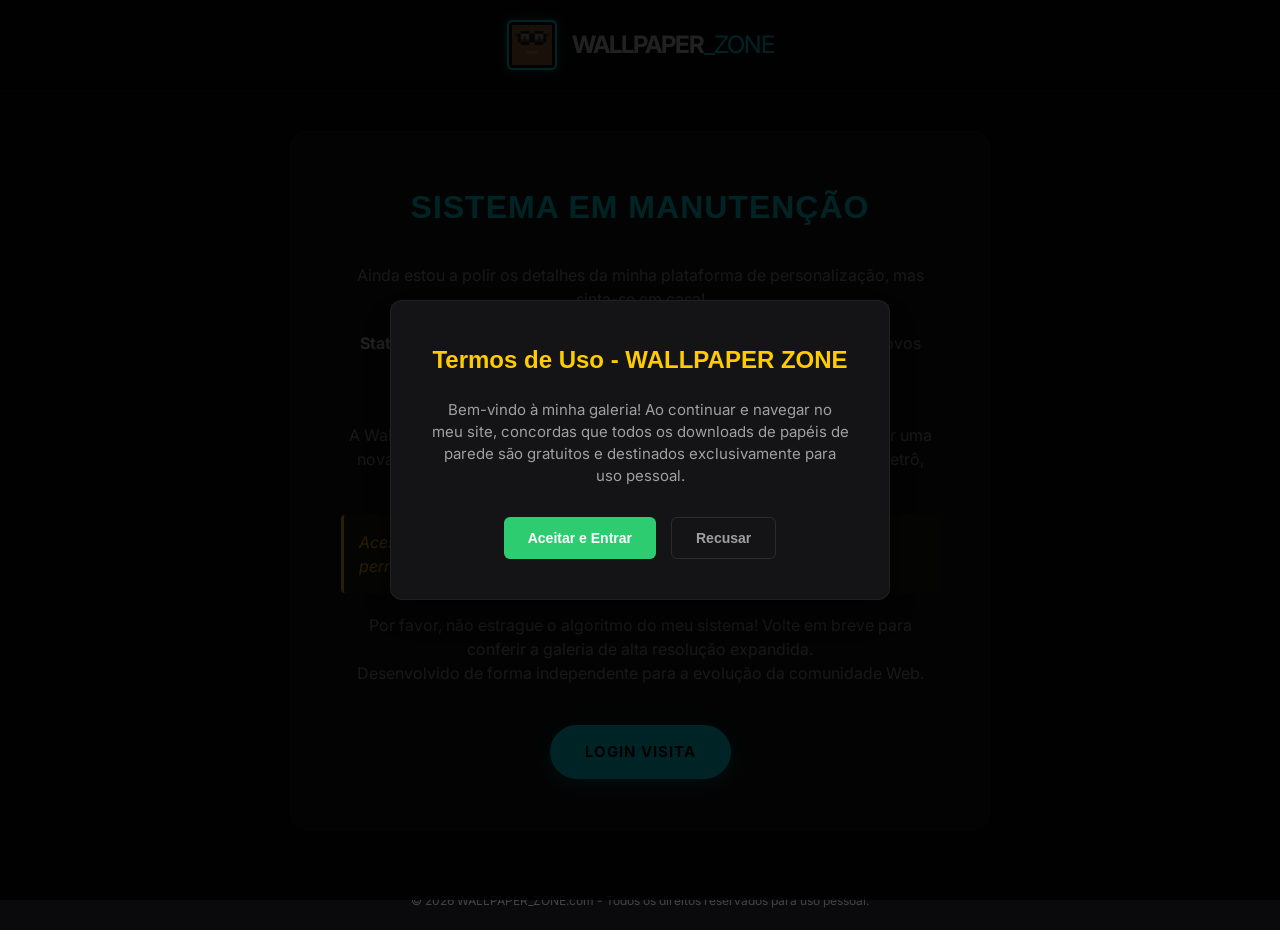
<file: index.html>
<!DOCTYPE html>
<html lang="pt-PT">
<head>
    <meta charset="UTF-8">
    <meta name="viewport" content="width=device-width, initial-scale=1.0">
    <title>WALLPAPER_ZONE.com - Manutenção</title>
    <link rel="stylesheet" href="assets/style/index.css">
    <link rel="preconnect" href="https://fonts.googleapis.com">
    <link rel="preconnect" href="https://fonts.gstatic.com" crossorigin>
    <link href="https://fonts.googleapis.com/css2?family=Inter:wght@300;400;600;700&display=swap" rel="stylesheet">
    <script src="JS/index.js"></script>
</head>

<body>

    <div id="termos-overlay">
        <div id="termos-modal">
            <h3>Termos de Uso - WALLPAPER ZONE</h3>
            <p>
                Bem-vindo à minha galeria! Ao continuar e navegar no meu site, concordas que todos os downloads de papéis de parede são gratuitos e destinados exclusivamente para uso pessoal.
            </p>
            <div class="botoes-modal">
                <button onclick="aceitarTermos()" class="btn-modal btn-aceitar">Aceitar e Entrar</button>
                <button onclick="recusarTermos()" class="btn-modal btn-recusar">Recusar</button>
            </div>
        </div>
    </div>

    <header>
        <div class="logo">
            <img src="assets/img/avatar.png" alt="Wallpaper Zone Logo">
            <h1>WALLPAPER<span>_ZONE</span></h1>
        </div>
    </header>

    <main>
        <div id="container_manutencao">
            <h2>SISTEMA EM MANUTENÇÃO</h2>
            
            <p>Ainda estou a polir os detalhes da minha plataforma de personalização, mas sinta-se em casa!</p>
            
            <p>
                <strong>Status do Servidor:</strong> Códigos alinhados e banco de dados a carregar novos wallpapers.<br>
                <strong>Assinado por:</strong> <span class="nome-brilhante">LUC4$_DURAN</span>
            </p>
            
            <p>A Wallpaper Zone nasceu para ser o ponto de encontro de quem quer dar uma nova vida ao seu ecrã. Estou a criar categorias que vão desde o estilo Retrô, Paisagens Místicas até ao Cyberpunk Neon mais agressivo.</p>
            
            <p id="aviso">
                Acesso público temporariamente limitado enquanto configuro as permissões de administrador e uploads. ✍️(◔◡◔)
            </p>
            
            <p>Por favor, não estrague o algoritmo do meu sistema! Volte em breve para conferir a galeria de alta resolução expandida.<br>Desenvolvido de forma independente para a evolução da comunidade Web.</p>
            
            <div class="area-botoes">
                <a href="indexPima.html" class="btn-principal">LOGIN VISITA</a>
            </div>
        </div>
    </main>

    <footer>
        &copy; 2026 WALLPAPER_ZONE.com - Todos os direitos reservados para uso pessoal.
    </footer>

</body>
</html>
</file>
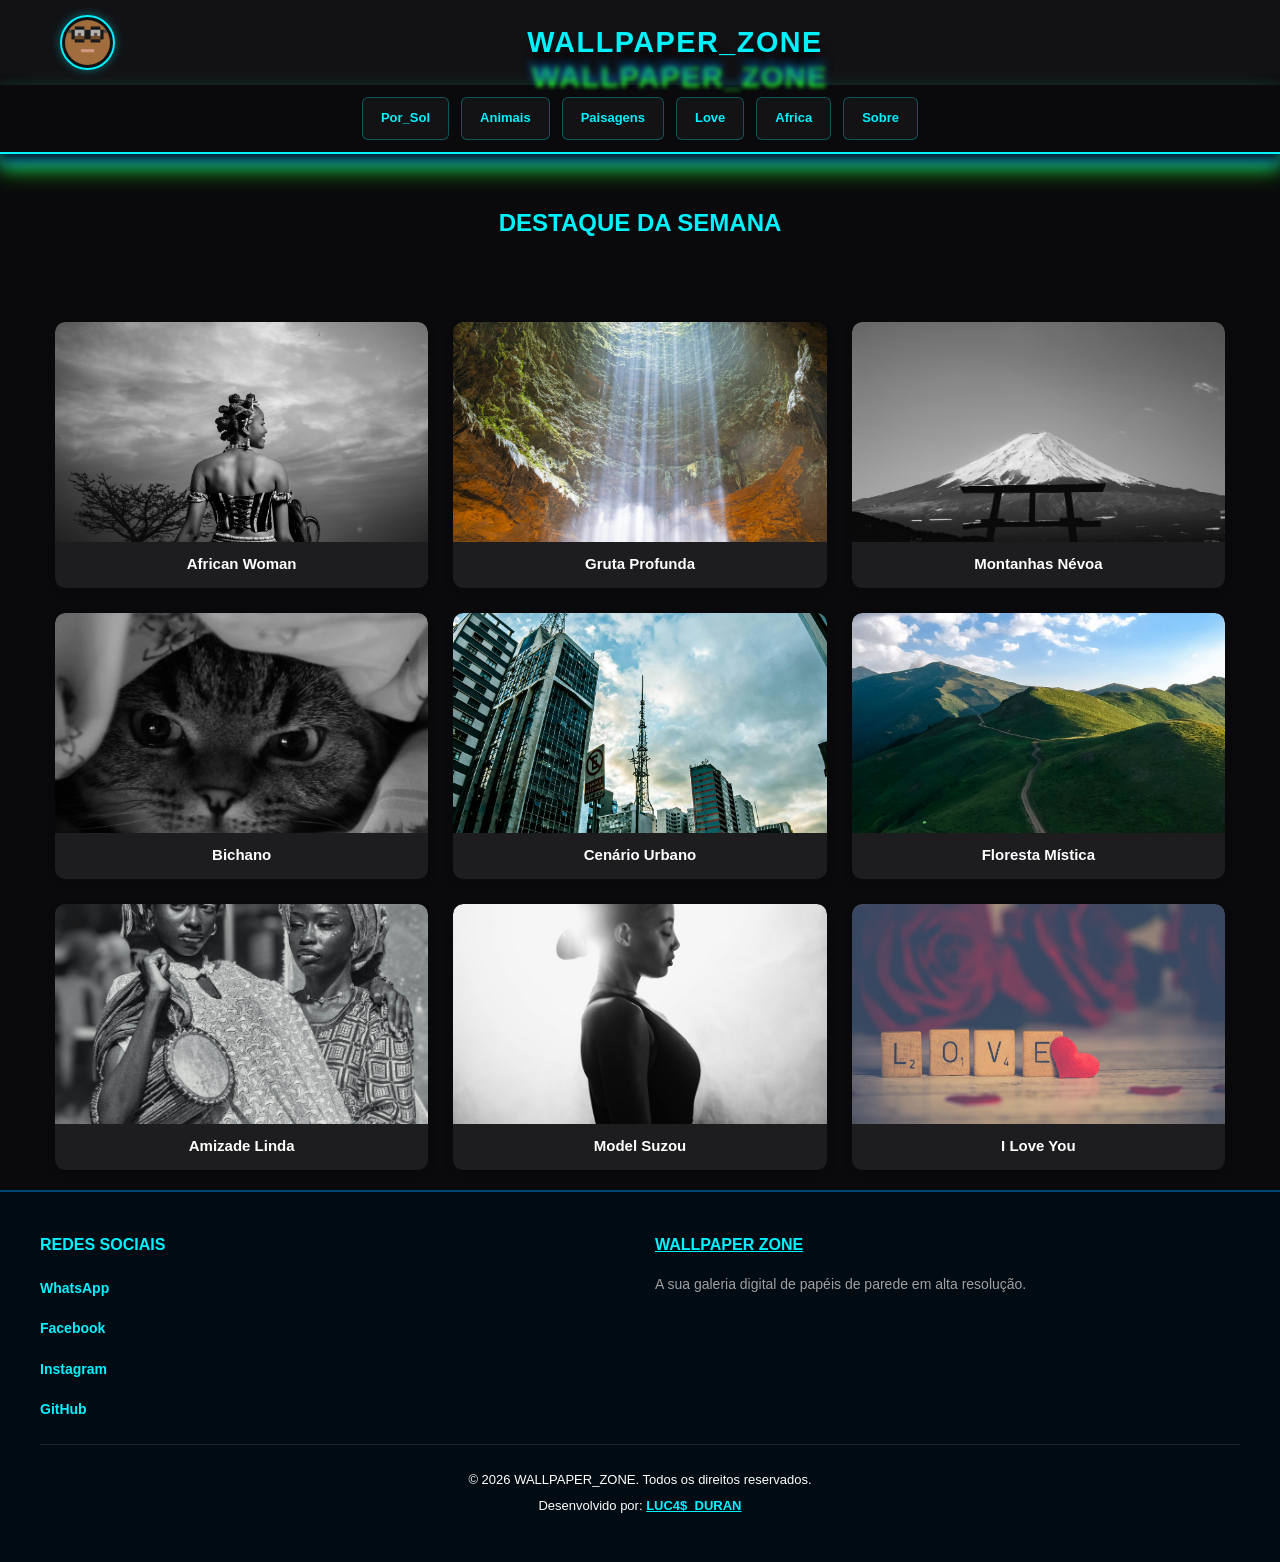
<file: indexPima.html>
<!DOCTYPE html>
<html lang="pt">
<head>
    <meta charset="UTF-8">
    <meta name="viewport" content="width=device-width, initial-scale=1.0">
    <title>Wallpaper Zone - Principal</title>
    <link rel="stylesheet" href="assets/style/indexStyle.css">
</head>
<body>
    
    <header id="header-site">
        <div id="conteudo01">
            <img src="assets/img/avatar.png" alt="Avatar do Usuário">
            <h1 class="nome-brilhante">WALLPAPER_ZONE</h1>
        </div>
        <nav id="menu-navegacao">
            <ul>
                <li><a href="pagPraia.html" class="buttonIn">Por_Sol</a></li>
                <li><a href="pagAnimal.html" class="buttonIn">Animais</a></li>
                <li><a href="pagPaisagens.html" class="buttonIn">Paisagens</a></li>
                <li><a href="pagRomantico.html" class="buttonIn">Love</a></li>
                <li><a href="pagAfrica.html" class="buttonIn">Africa</a></li>
                <li><a href="sobredev.html" class="buttonIn">Sobre</a></li>
            </ul>
        </nav>
    </header>

    <main>
        <section class="fotos">
            <h2>Destaque da Semana</h2>

            <div class="img">
                <figure class="foto">
                    <img src="assets/img/pexels-solomon-onyeagoro-1030566678-30007516.jpg" alt="Wallpaper 1">
                    <figcaption class="legenda">African Woman</figcaption>
                </figure>

                <figure class="foto">
                    <img src="assets/img/pexels-gsn-travel-28359737.jpg" alt="Wallpaper 3">
                    <figcaption class="legenda">Gruta Profunda</figcaption>
                </figure>

                <figure class="foto">
                    <img src="assets/img/pexels-santesson89-37943692.jpg" alt="Wallpaper 2">
                    <figcaption class="legenda">Montanhas Névoa</figcaption>
                </figure>

                <figure class="foto">
                    <img src="assets/img/animais/pexels-anna-shakhrai-129681881-17578529.jpg" alt="Wallpaper 4">
                    <figcaption class="legenda">Bichano</figcaption>
                </figure>

                <figure class="foto">
                    <img src="assets/img/pexels-chuck-15502054.jpg" alt="Wallpaper 5">
                    <figcaption class="legenda">Cenário Urbano</figcaption>
                </figure>

                <figure class="foto">
                    <img src="assets/img/paisagens/pexels-yunustug-14515367.jpg" alt="Wallpaper 6">
                    <figcaption class="legenda">Floresta Mística</figcaption>
                </figure>

                <figure class="foto">
                    <img src="assets/img/pexels-feda-2162088704-38012587.jpg" alt="Wallpaper 7">
                    <figcaption class="legenda">Amizade Linda</figcaption>
                </figure>

                <figure class="foto">
                    <img src="assets/img/pexels-abuti-engidashet-2941405-20600866.jpg" alt="Wallpaper 8">
                    <figcaption class="legenda">Model Suzou</figcaption>
                </figure>

                <figure class="foto">
                    <img src="assets/img/love/pexels-nietjuhart-776636.jpg" alt="Wallpaper 9">
                    <figcaption class="legenda">I Love You</figcaption>
                </figure>

            </div> 
        </section> 
    </main>

    <footer id="rodape-container">
        <div class="rodape-conteudo">
            <div class="rodape-bloco">
                <h3>Redes Sociais</h3>
                <div class="rodape-redes">
                    <a href="https://wa.me/244952850762" target="_blank" rel="noopener noreferrer">WhatsApp</a>
                    <a href="https://facebook.com" target="_blank" rel="noopener noreferrer">Facebook</a>
                    <a href="https://instagram.com" target="_blank" rel="noopener noreferrer">Instagram</a>
                    <a href="https://github.com/lucapedroromaombila-tech" target="_blank" rel="noopener noreferrer">GitHub</a>
                </div>
            </div>
            <div class="rodape-bloco">
                <h3><a href="pagPrincipal.html">Wallpaper Zone</a></h3>
                <p>A sua galeria digital de papéis de parede em alta resolução.</p>
            </div>
        </div>
        <div class="rodape-base">
            <p>© 2026 WALLPAPER_ZONE. Todos os direitos reservados.</p>
            <p>Desenvolvido por: <a href="https://github.com/lucapedroromaombila-tech" target="_blank" rel="noopener noreferrer" class="nome-brilhante">LUC4$_DURAN</a></p>
        </div>
    </footer>

</body>
</html>
</file>
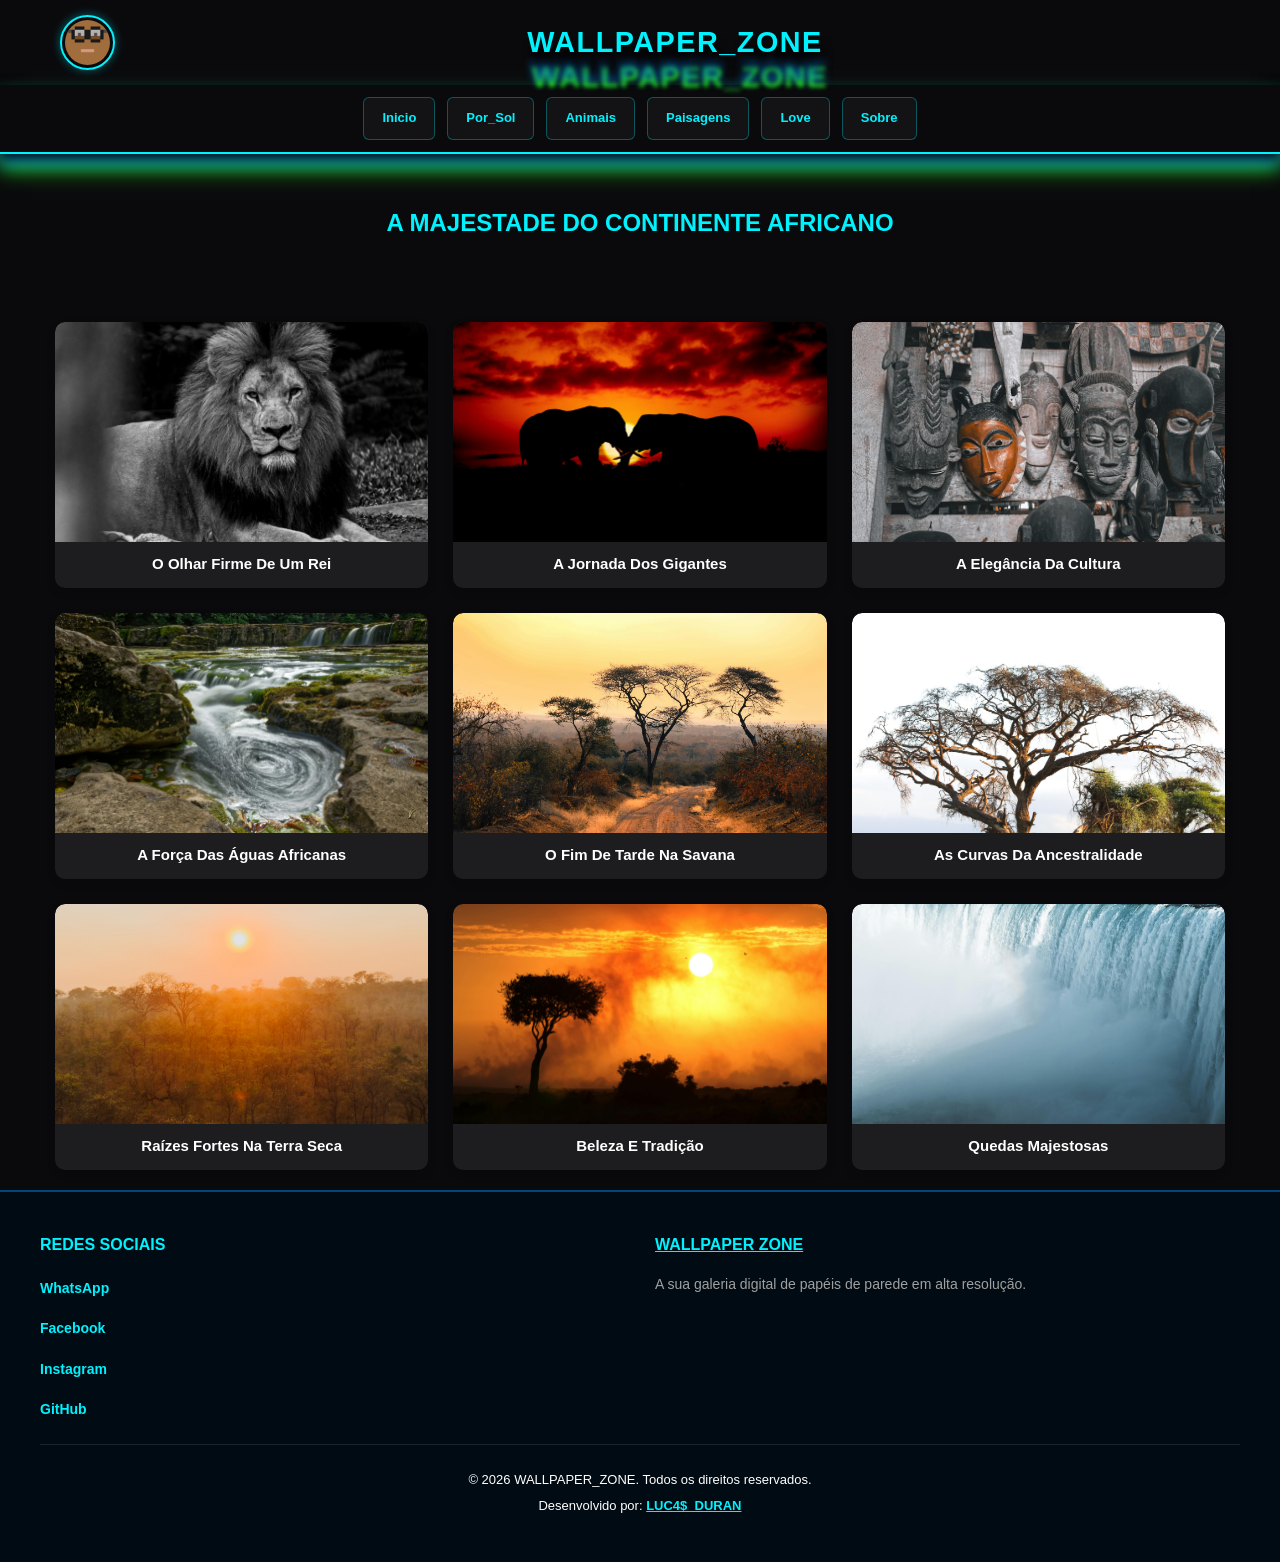
<file: pagAfrica.html>
<!DOCTYPE html>
<html lang="pt-ao">
<head>
    <meta charset="UTF-8">
    <meta name="viewport" content="width=device-width, initial-scale=1.0">
    <title>Wallpaper Zone - África</title>
    <link rel="stylesheet" href="assets/style/indexStyle.css">
</head>
<body>
    
    <header id="header-container">
        <div id="conteudo01">
            <img src="assets/img/avatar.png" alt="Logo">
            <h1 class="nome-brilhante">WALLPAPER_ZONE</h1>
        </div>
    </header>

    <nav id="menu-navegacao">
        <ul>
            <li><a href="indexPima.html" class="buttonIn">Inicio</a></li>
            <li><a href="pagPraia.html" class="buttonIn">Por_Sol</a></li>
            <li><a href="pagAnimal.html" class="buttonIn">Animais</a></li>
            <li><a href="pagPaisagens.html" class="buttonIn">Paisagens</a></li>
            <li><a href="pagRomantico.html" class="buttonIn">Love</a></li>
            <li><a href="sobredev.html" class="buttonIn">Sobre</a></li>
        </ul>
    </nav>

    <main>
        <section id="galeria-africa" class="fotos">
            <h2>A Majestade do Continente Africano</h2>
           
            <div class="img">
                <figure class="foto">
                    <img src="assets/img/africa/pexels-victor-dubugras-1479988588-26976475.jpg" alt="Leão imponente caminhando na savana">
                    <figcaption class="legenda">O Olhar Firme De Um Rei</figcaption>
                </figure>

                <figure class="foto">
                    <img src="assets/img/africa/pexels-bisakha-datta-3429431-6950453.jpg" alt="Elefante caminhando pela vegetação">
                    <figcaption class="legenda">A Jornada dos Gigantes</figcaption>
                </figure>

                <figure class="foto">
                    <img src="assets/img/africa/pexels-b-aristotle-guweh-jr-1643208950-29143097.jpg" alt="Chita veloz observando o horizonte">
                    <figcaption class="legenda">A Elegância da Cultura</figcaption>
                </figure>
               
                <figure class="foto">
                    <img src="assets/img/africa/pexels-david-bell-798365391-33711287.jpg" alt="Embondeiro gigante em solo seco">
                    <figcaption class="legenda">A Força das Águas Africanas</figcaption>
                </figure>

                <figure class="foto">
                    <img src="assets/img/africa/pexels-wussol-2147803031-30878973.jpg" alt="Silhuetas de acácias contra um céu dourado">
                    <figcaption class="legenda">O Fim de Tarde na Savana</figcaption>
                </figure>

                <figure class="foto">
                    <img src="assets/img/africa/pexels-tevin-shuma-2158710729-35737589.jpg" alt="Dunas do deserto com areia avermelhada">
                    <figcaption class="legenda">As Curvas Da Ancestralidade</figcaption>
                </figure>
                
                <figure class="foto">
                    <img src="assets/img/africa/pexels-kelly-33621860.jpg" alt="Quedas de água imponentes com névoa">
                    <figcaption class="legenda">Raízes Fortes na Terra Seca</figcaption>
                </figure>

                <figure class="foto">
                    <img src="assets/img/africa/pexels-image-noise-1227489162-23831844.jpg" alt="Mulher com tranças e trajes tradicionais">
                    <figcaption class="legenda">Beleza e Tradição</figcaption>
                </figure>

                <figure class="foto">
                    <img src="assets/img/africa/pexels-ihor-lypnytskyi-117692765-17769882.jpg" alt="Árvore solitária sob um céu estrelado">
                    <figcaption class="legenda">Quedas Majestosas</figcaption>
                </figure>
                
            </div> 
        </section> 
    </main>

    <footer id="rodape-container">
        <div class="rodape-conteudo">
            <div class="rodape-bloco">
                <h3>Redes Sociais</h3>
                <div class="rodape-redes">
                    <a href="https://wa.me/244952850762" target="_blank" rel="noopener noreferrer">WhatsApp</a>
                    <a href="https://facebook.com" target="_blank" rel="noopener noreferrer">Facebook</a>
                    <a href="https://instagram.com" target="_blank" rel="noopener noreferrer">Instagram</a>
                    <a href="https://github.com/lucapedroromaombila-tech" target="_blank" rel="noopener noreferrer">GitHub</a>
                </div>
            </div>
            <div class="rodape-bloco">
                <h3><a href="pagPrincipal.html">Wallpaper Zone</a></h3>
                <p>A sua galeria digital de papéis de parede em alta resolução.</p>
            </div>
        </div>
        <div class="rodape-base">
            <p>© 2026 WALLPAPER_ZONE. Todos os direitos reservados.</p>
            <p>Desenvolvido por: <a href="https://github.com/lucapedroromaombila-tech" target="_blank" rel="noopener noreferrer" class="nome-brilhante">LUC4$_DURAN</a></p>
        </div>
    </footer>

</body>
</html>
</file>
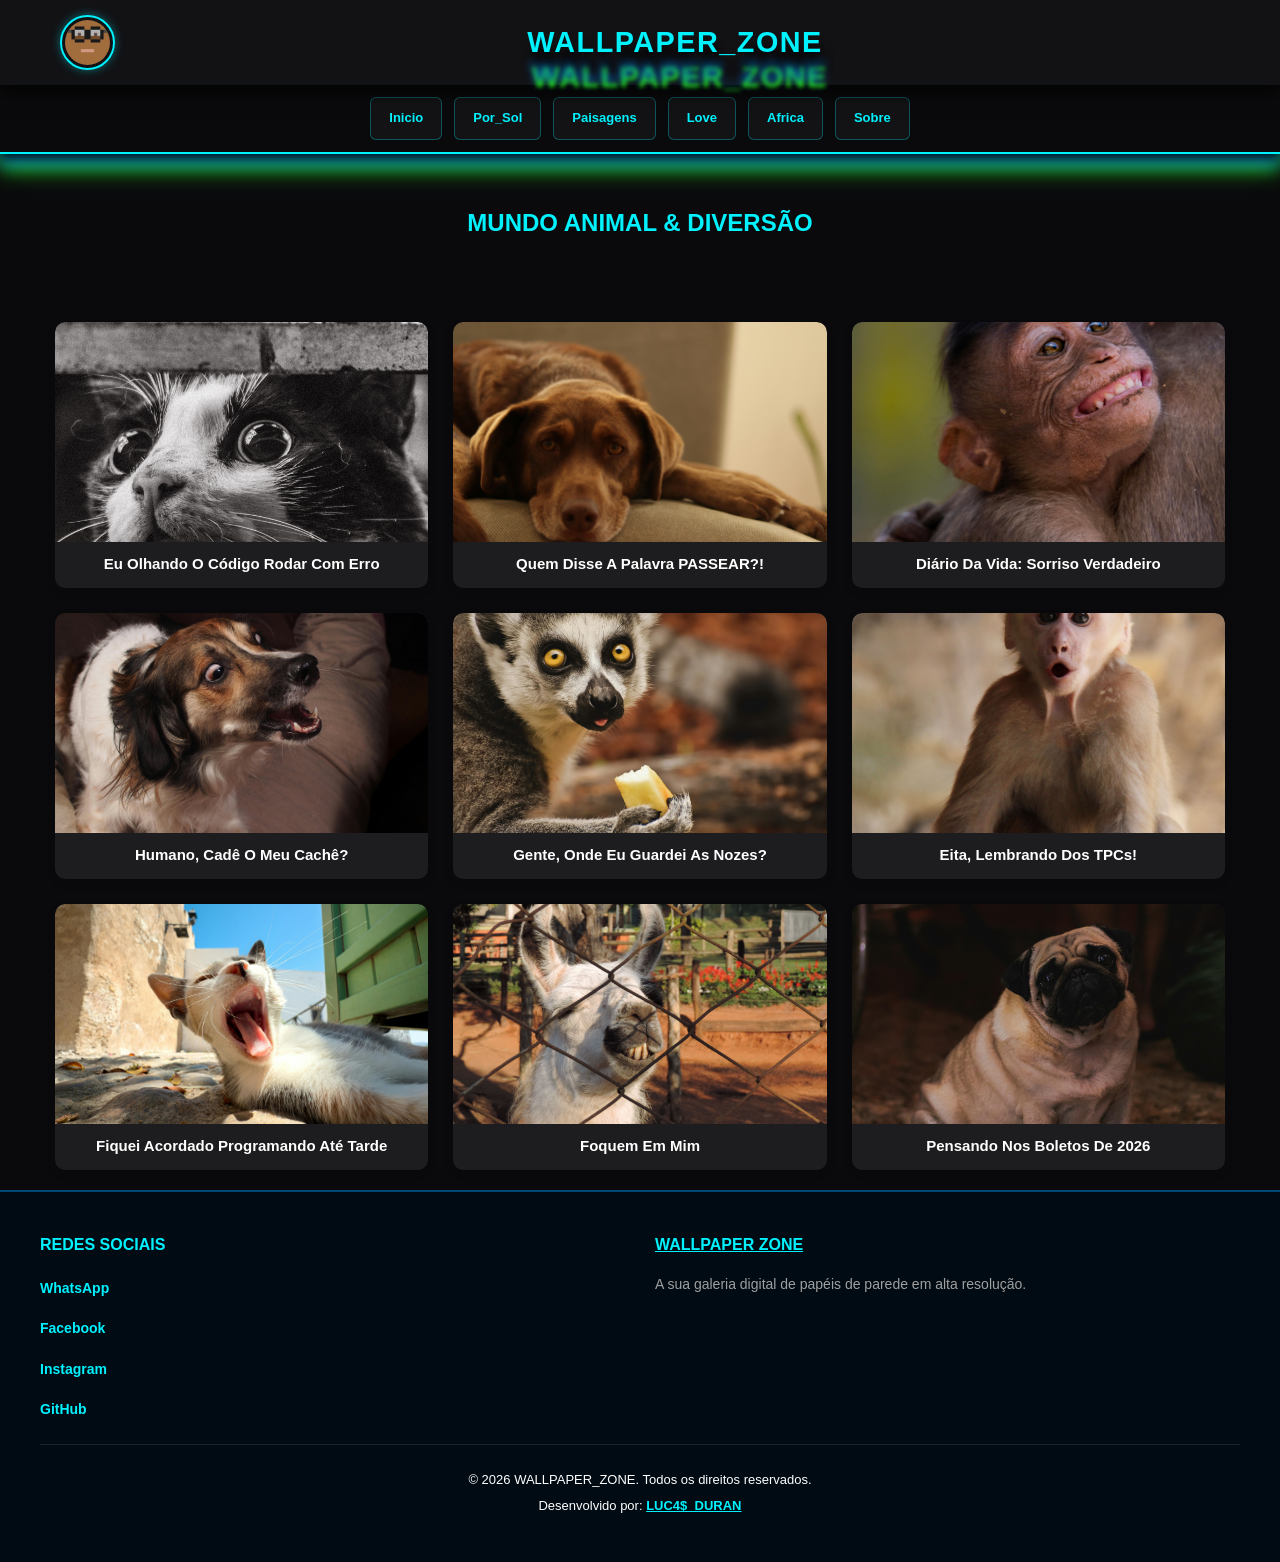
<file: pagAnimal.html>
<!DOCTYPE html>
<html lang="pt">
<head>
    <meta charset="UTF-8">
    <meta name="viewport" content="width=device-width, initial-scale=1.0">
    <title>Wallpaper Zone - Animais</title>
    <link rel="stylesheet" href="assets/style/indexStyle.css">
</head>
<body>

    <header id="header-site">
        <div id="conteudo01">
            <img src="assets/img/avatar.png" alt="Avatar do Usuário">
            <h1 class="nome-brilhante">WALLPAPER_ZONE</h1>
        </div>
    </header>

    <nav id="menu-navegacao">
        <ul>
            <li><a href="indexPima.html" class="buttonIn">Inicio</a></li>
            <li><a href="pagPraia.html" class="buttonIn">Por_Sol</a></li>
            <li><a href="pagPaisagens.html" class="buttonIn">Paisagens</a></li>
            <li><a href="pagRomantico.html" class="buttonIn">Love</a></li>
            <li><a href="pagAfrica.html" class="buttonIn">Africa</a></li>
            <li><a href="sobredev.html" class="buttonIn">Sobre</a></li>
        </ul>
    </nav>

    <main>
        <section id="galeria-animais" class="fotos">
            <h2>Mundo Animal & Diversão</h2>

            <div class="img">
                <figure class="foto">
                    <img src="assets/img/animais/pexels-jordanfotografo-28494280.jpg" alt="Cachorrinho fofo">
                    <figcaption class="legenda">Eu olhando o código rodar com erro</figcaption>
                </figure>
                
                <figure class="foto">
                    <img src="assets/img/animais/pexels-domingos-moreira-114407589-10331253.jpg" alt="Cãozinho curioso">
                    <figcaption class="legenda">Quem disse a palavra PASSEAR?!</figcaption>
                </figure>
                
                <figure class="foto">
                    <img src="assets/img/animais/pexels-banhisikha-banerjee-2150178564-31000820.jpg" alt="Macaquinho pensativo">
                    <figcaption class="legenda">Diário da vida: Sorriso verdadeiro</figcaption>
                </figure>
                
                <figure class="foto">
                    <img src="assets/img/animais/pexels-daigofotos-32710696.jpg" alt="Gato desconfiado">
                    <figcaption class="legenda">Humano, cadê o meu Cachê?</figcaption>
                </figure>

                <figure class="foto">
                    <img src="assets/img/animais/pexels-alexasfotos-7311988.jpg" alt="Esquilo engraçado">
                    <figcaption class="legenda">Gente, onde eu guardei as nozes?</figcaption>
                </figure>
                
                <figure class="foto">
                    <img src="assets/img/animais/pexels-ewei2805-6723165.jpg" alt="Preguiça relaxada">
                    <figcaption class="legenda">Eita, lembrando dos TPCs!</figcaption>
                </figure>
                
                <figure class="foto">
                    <img src="assets/img/animais/pexels-issambikrouin-33447092.jpg" alt="Leão bocejando">
                    <figcaption class="legenda">Fiquei acordado programando até tarde</figcaption>
                </figure>
                
                <figure class="foto">
                    <img src="assets/img/animais/pexels-brenocardosofotografia-8721117.jpg" alt="Animal posando">
                    <figcaption class="legenda">Foquem em mim</figcaption>
                </figure>
                
                <figure class="foto">
                    <img src="assets/img/animais/pexels-raul-machado-2624227-5299547.jpg" alt="Bicho engraçado">
                    <figcaption class="legenda">Pensando nos boletos de 2026</figcaption>
                </figure>
                
            </div> 
        </section>
    </main>

    <footer id="rodape-container">
        <div class="rodape-conteudo">
            <div class="rodape-bloco">
                <h3>Redes Sociais</h3>
                <div class="rodape-redes">
                    <a href="https://wa.me/244952850762" target="_blank" rel="noopener noreferrer">WhatsApp</a>
                    <a href="https://facebook.com" target="_blank" rel="noopener noreferrer">Facebook</a>
                    <a href="https://instagram.com" target="_blank" rel="noopener noreferrer">Instagram</a>
                    <a href="https://github.com/lucapedroromaombila-tech" target="_blank" rel="noopener noreferrer">GitHub</a>
                </div>
            </div>
            <div class="rodape-bloco">
                <h3><a href="pagPrincipal.html">Wallpaper Zone</a></h3>
                <p>A sua galeria digital de papéis de parede em alta resolução.</p>
            </div>
        </div>
        <div class="rodape-base">
            <p>© 2026 WALLPAPER_ZONE. Todos os direitos reservados.</p>
            <p>Desenvolvido por: <a href="https://github.com/lucapedroromaombila-tech" target="_blank" rel="noopener noreferrer" class="nome-brilhante">LUC4$_DURAN</a></p>
        </div>
    </footer>

</body>
</html>
</file>
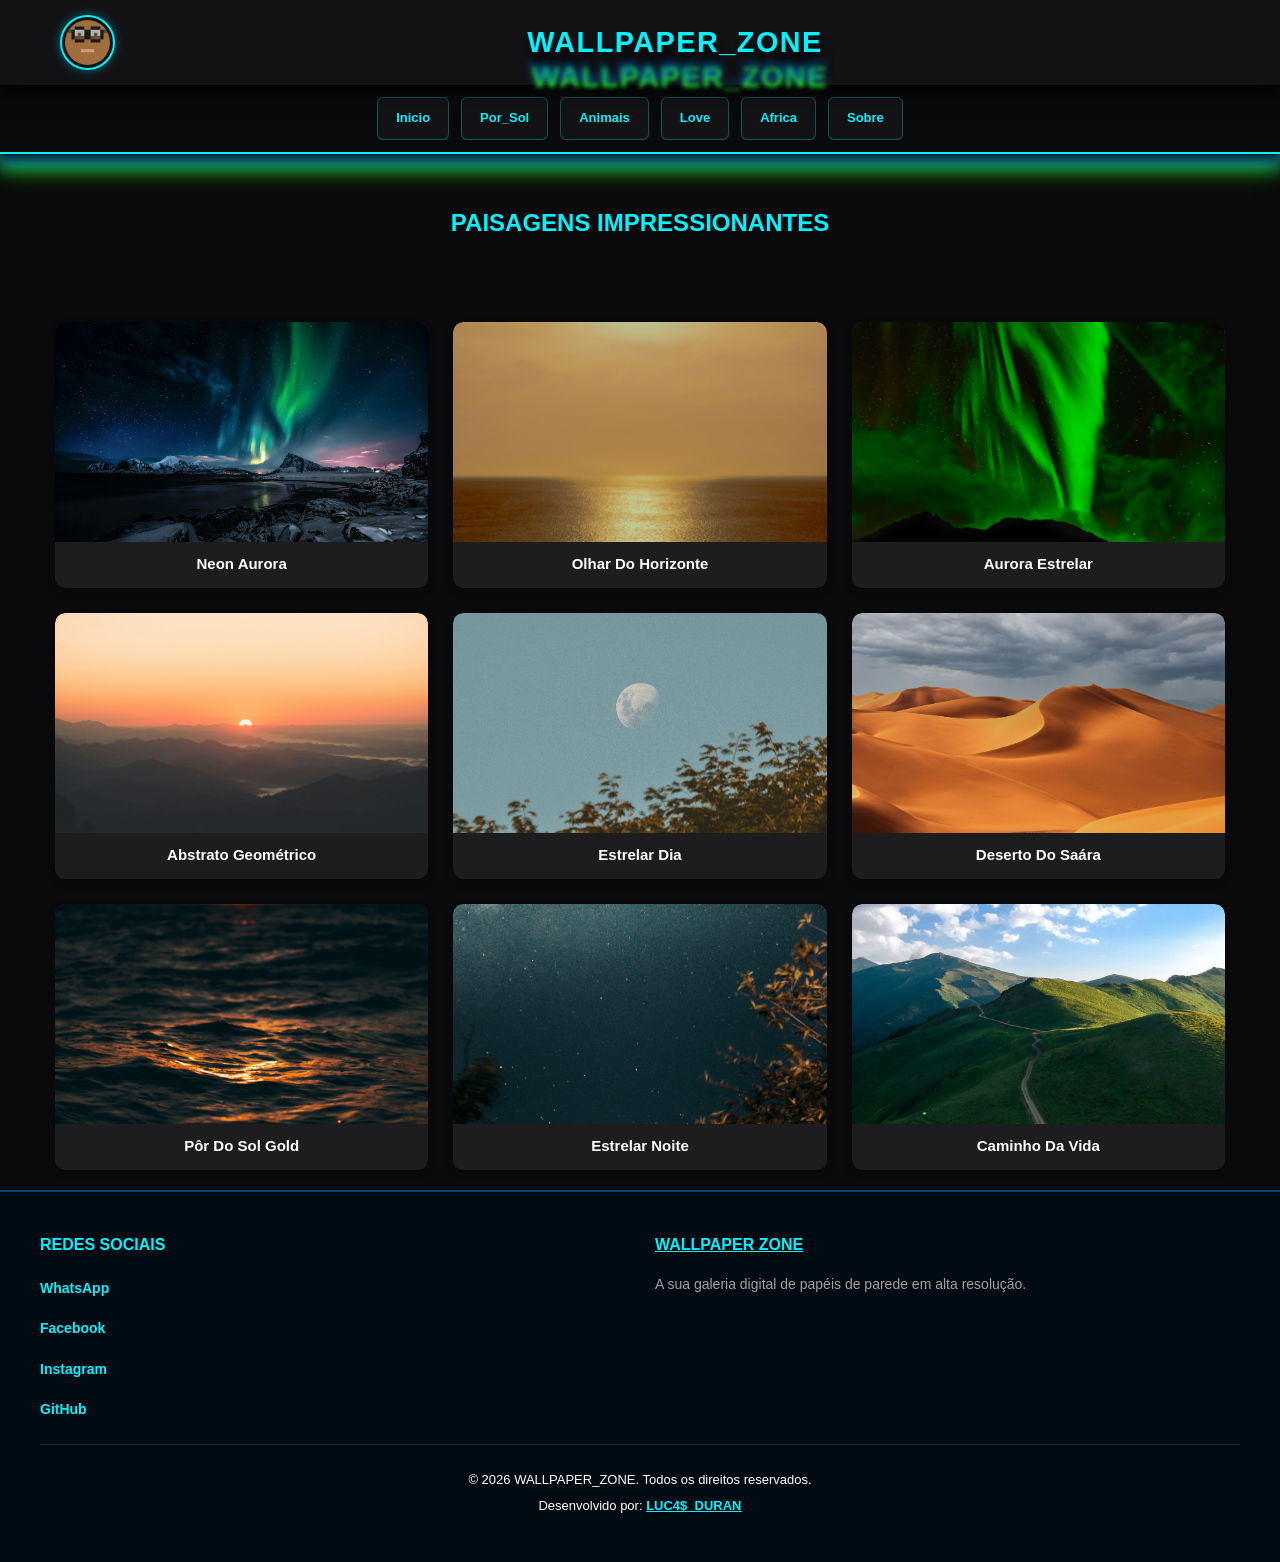
<file: pagPaisagens.html>
<!DOCTYPE html>
<html lang="pt">
<head>
    <meta charset="UTF-8">
    <meta name="viewport" content="width=device-width, initial-scale=1.0">
    <title>Wallpaper Zone - Paisagens</title>
    <link rel="stylesheet" href="assets/style/indexStyle.css">
</head>
<body>

    <header id="header-site">
        <div id="conteudo01">
            <img src="assets/img/avatar.png" alt="Avatar do Usuário">
            <h1 class="nome-brilhante">WALLPAPER_ZONE</h1>
        </div>
    </header>

    <nav id="menu-navegacao">
        <ul>
            <li><a href="pagPrincipal.html" class="buttonIn">Inicio</a></li>
            <li><a href="pagPraia.html" class="buttonIn">Por_Sol</a></li>
            <li><a href="pagAnimal.html" class="buttonIn">Animais</a></li>
            <li><a href="pagRomantico.html" class="buttonIn">Love</a></li>
            <li><a href="pagAfrica.html" class="buttonIn">Africa</a></li>
            <li><a href="sobredev.html" class="buttonIn">Sobre</a></li>
        </ul>
    </nav>

    <main>
        <section id="galeria-paisagens" class="fotos">
            <h2>Paisagens Impressionantes</h2>
            
            <div class="img">
                <figure class="foto">
                    <img src="assets/img/paisagens/pexels-therato-6321128.jpg" alt="Neon Aurora">
                    <figcaption class="legenda">Neon Aurora</figcaption>
                </figure>
                
                <figure class="foto">
                    <img src="assets/img/paisagens/pexels-victorbarborsa-19180218.jpg" alt="Olhar do Horizonte">
                    <figcaption class="legenda">Olhar do Horizonte</figcaption>
                </figure>
                
                <figure class="foto">
                    <img src="assets/img/paisagens/pexels-venelin-dimitrov-1873912-32154395.jpg" alt="Aurora Estrelar">
                    <figcaption class="legenda">Aurora Estrelar</figcaption>
                </figure>

                <figure class="foto">
                    <img src="assets/img/paisagens/pexels-renan-lima-1322164-3364026.jpg" alt="Abstrato Geométrico">
                    <figcaption class="legenda">Abstrato Geométrico</figcaption>
                </figure>
                
                <figure class="foto">
                    <img src="assets/img/paisagens/pexels-paulofreitas-9988928.jpg" alt="Estrelar Dia">
                    <figcaption class="legenda">Estrelar Dia</figcaption>
                </figure>
                
                <figure class="foto">
                    <img src="assets/img/paisagens/pexels-liuguangxi-16908858.jpg" alt="Deserto do Saára">
                    <figcaption class="legenda">Deserto do Saára</figcaption>
                </figure>

                <figure class="foto">
                    <img src="assets/img/paisagens/pexels-lawlesscapture-13715315.jpg" alt="Pôr do Sol Gold">
                    <figcaption class="legenda">Pôr do Sol Gold</figcaption>
                </figure>
                
                <figure class="foto">
                    <img src="assets/img/paisagens/pexels-kassiamelox-14659543.jpg" alt="Estrelar Noite">
                    <figcaption class="legenda">Estrelar Noite</figcaption>
                </figure>
                
                <figure class="foto">
                    <img src="assets/img/paisagens/pexels-yunustug-14515367.jpg" alt="Caminho da vida">
                    <figcaption class="legenda">Caminho da vida</figcaption>
                </figure>
            </div>
        </section>
    </main>

    <footer id="rodape-container">
        <div class="rodape-conteudo">
            <div class="rodape-bloco">
                <h3>Redes Sociais</h3>
                <div class="rodape-redes">
                    <a href="https://wa.me/244952850762" target="_blank" rel="noopener noreferrer">WhatsApp</a>
                    <a href="https://facebook.com" target="_blank" rel="noopener noreferrer">Facebook</a>
                    <a href="https://instagram.com" target="_blank" rel="noopener noreferrer">Instagram</a>
                    <a href="https://github.com/lucapedroromaombila-tech" target="_blank" rel="noopener noreferrer">GitHub</a>
                </div>
            </div>
            <div class="rodape-bloco">
                <h3><a href="pagPrincipal.html">Wallpaper Zone</a></h3>
                <p>A sua galeria digital de papéis de parede em alta resolução.</p>
            </div>
        </div>
        <div class="rodape-base">
            <p>© 2026 WALLPAPER_ZONE. Todos os direitos reservados.</p>
            <p>Desenvolvido por: <a href="https://github.com/lucapedroromaombila-tech" target="_blank" rel="noopener noreferrer" class="nome-brilhante">LUC4$_DURAN</a></p>
        </div>
    </footer>

</body>
</html>
</file>
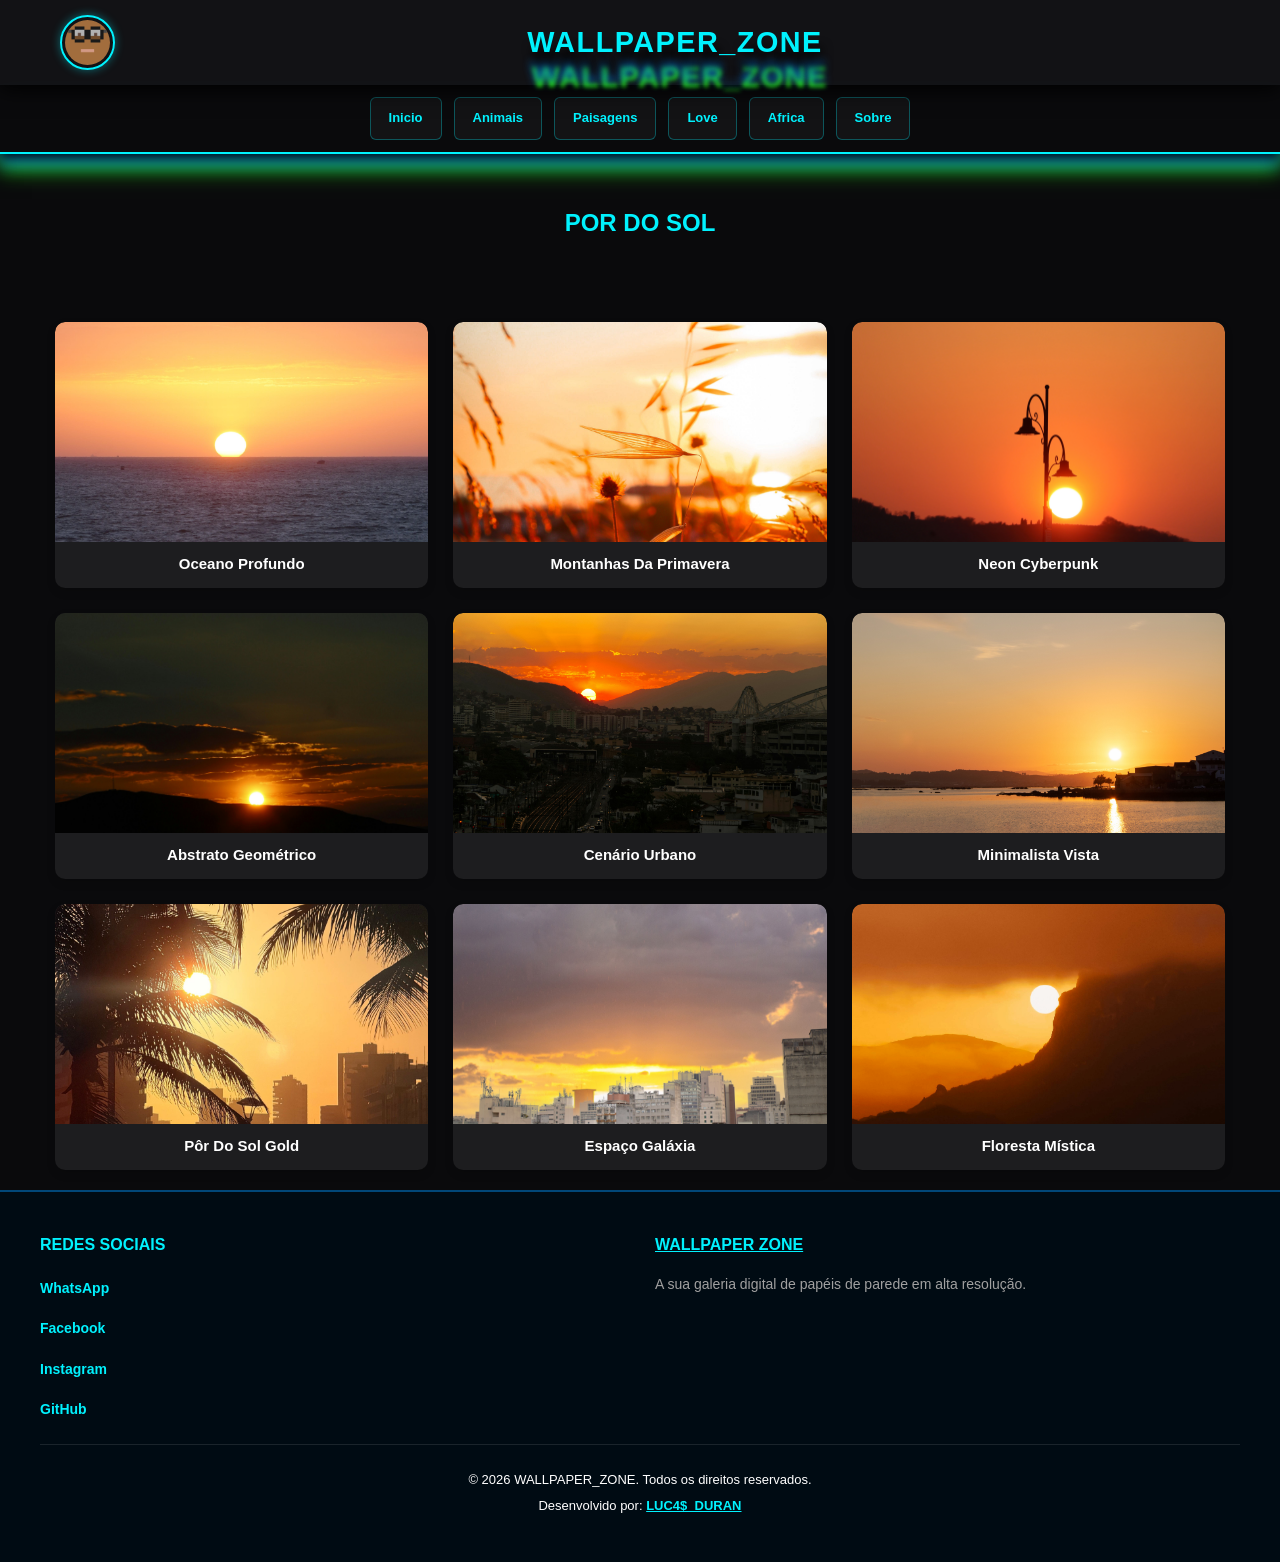
<file: pagPraia.html>
<!DOCTYPE html>
<html lang="pt">
<head>
    <meta charset="UTF-8">
    <meta name="viewport" content="width=device-width, initial-scale=1.0">
    <title>Wallpaper Zone - Por Do Sol</title>
    <link rel="stylesheet" href="assets/style/indexStyle.css">
</head>
<body>
    
    <header id="header-site">
        <div id="conteudo01">
            <img src="assets/img/avatar.png" alt="Avatar do Usuário">
            <h1 class="nome-brilhante">WALLPAPER_ZONE</h1>
        </div>
    </header>

    <nav id="menu-navegacao">
        <ul>
            <li><a href="pagPrincipal.html" class="buttonIn">Inicio</a></li>
            <li><a href="pagAnimal.html" class="buttonIn">Animais</a></li>
            <li><a href="pagPaisagens.html" class="buttonIn">Paisagens</a></li>
            <li><a href="pagRomantico.html" class="buttonIn">Love</a></li>
            <li><a href="pagAfrica.html" class="buttonIn">Africa</a></li>
            <li><a href="sobredev.html" class="buttonIn">Sobre</a></li>
        </ul>
    </nav>
    
    <main>
        <section class="fotos">
            <h2>Por do Sol</h2>
            <div class="img">
                
                <figure class="foto">
                    <img src="assets/img/imgPraia/pexels-anh-khoa-2157475551-34752112.jpg" alt="Oceano Profundo">
                    <figcaption class="legenda">Oceano Profundo</figcaption>
                </figure>
                
                <figure class="foto">
                    <img src="assets/img/imgPraia/pexels-aysin-17841844.jpg" alt="Montanhas da Primavera">
                    <figcaption class="legenda">Montanhas da Primavera</figcaption>
                </figure>
                
                <figure class="foto">
                    <img src="assets/img/imgPraia/pexels-janez-temlin-2159304147-36678217.jpg" alt="Neon Cyberpunk">
                    <figcaption class="legenda">Neon Cyberpunk</figcaption>
                </figure>
                
                <figure class="foto">
                    <img src="assets/img/imgPraia/pexels-tomris-656234478-29527793.jpg" alt="Abstrato Geométrico">
                    <figcaption class="legenda">Abstrato Geométrico</figcaption>
                </figure>
                
                <figure class="foto">
                    <img src="assets/img/imgPraia/pexels-joaquim-pacheco-1570917592-37358197.jpg" alt="Cenário Urbano">
                    <figcaption class="legenda">Cenário Urbano</figcaption>
                </figure>
                
                <figure class="foto">
                    <img src="assets/img/imgPraia/pexels-juan-garcia-84744800-9280725.jpg" alt="Minimalista Vista">
                    <figcaption class="legenda">Minimalista Vista</figcaption>
                </figure>
                
                <figure class="foto">
                    <img src="assets/img/imgPraia/pexels-wallace-viegas-558332283-33608274.jpg" alt="Pôr do Sol Gold">
                    <figcaption class="legenda">Pôr do Sol Gold</figcaption>
                </figure>
                
                <figure class="foto">
                    <img src="assets/img/imgPraia/pexels-lucaspezeta-7367474.jpg" alt="Espaço Galáxia">
                    <figcaption class="legenda">Espaço Galáxia</figcaption>
                </figure>
                
                <figure class="foto">
                    <img src="assets/img/imgPraia/pexels-nandakumarrajesh1312007-37523375.jpg" alt="Floresta Mística">
                    <figcaption class="legenda">Floresta Mística</figcaption>
                </figure>

            </div>
        </section>
    </main>

    <footer id="rodape-container">
        <div class="rodape-conteudo">
            <div class="rodape-bloco">
                <h3>Redes Sociais</h3>
                <div class="rodape-redes">
                    <a href="https://wa.me/244952850762" target="_blank" rel="noopener noreferrer">WhatsApp</a>
                    <a href="https://facebook.com" target="_blank" rel="noopener noreferrer">Facebook</a>
                    <a href="https://instagram.com" target="_blank" rel="noopener noreferrer">Instagram</a>
                    <a href="https://github.com/lucapedroromaombila-tech" target="_blank" rel="noopener noreferrer">GitHub</a>
                </div>
            </div>
            <div class="rodape-bloco">
                <h3><a href="pagPrincipal.html">Wallpaper Zone</a></h3>
                <p>A sua galeria digital de papéis de parede em alta resolução.</p>
            </div>
        </div>
        <div class="rodape-base">
            <p>© 2026 WALLPAPER_ZONE. Todos os direitos reservados.</p>
            <p>Desenvolvido por: <a href="https://github.com/lucapedroromaombila-tech" target="_blank" rel="noopener noreferrer" class="nome-brilhante">LUC4$_DURAN</a></p>
        </div>
    </footer>
</body>
</html>
</file>
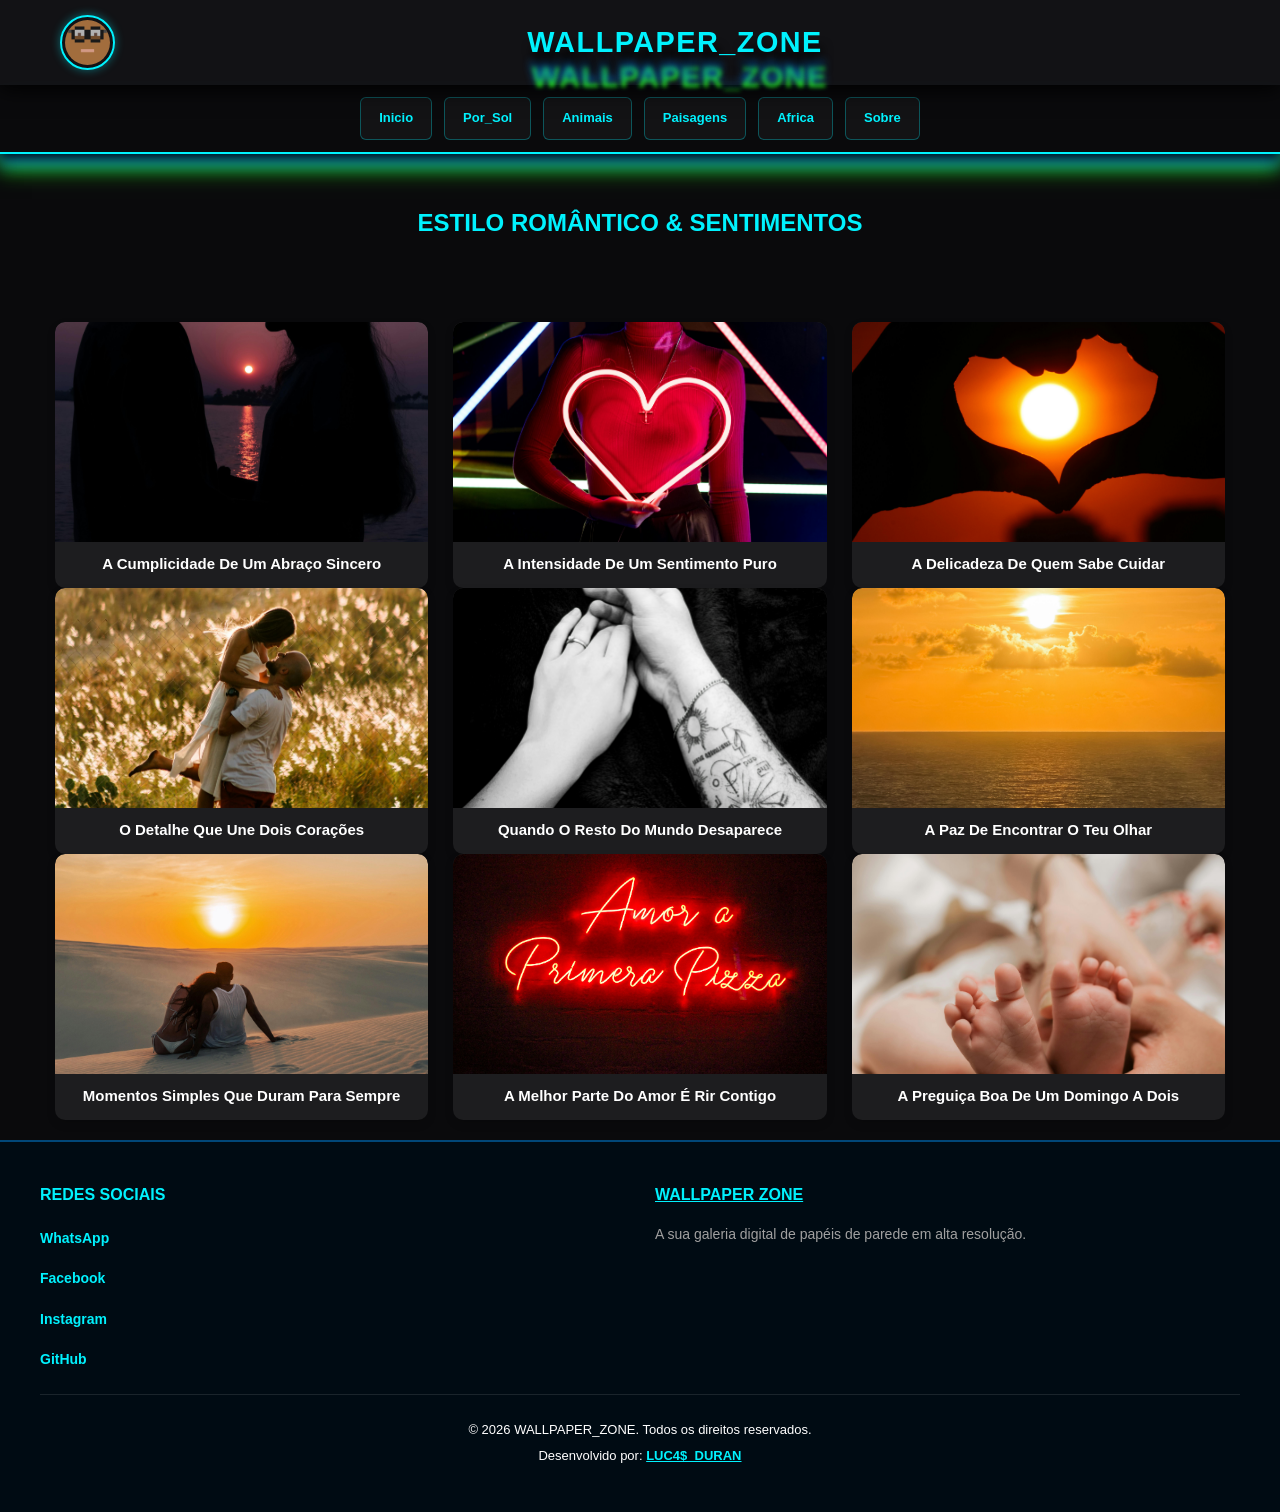
<file: pagRomantico.html>
<!DOCTYPE html>
<html lang="pt">
<head>
    <meta charset="UTF-8">
    <meta name="viewport" content="width=device-width, initial-scale=1.0">
    <title>Wallpaper Zone - Love</title>
    <link rel="stylesheet" href="assets/style/indexStyle.css">
</head>
<body>
    
    <header id="header-site">
        <div id="conteudo01">
            <img src="assets/img/avatar.png" alt="Avatar do Usuário">
            <h1 class="nome-brilhante">WALLPAPER_ZONE</h1>
        </div>
    </header>

    <nav id="menu-navegacao">
        <ul>
            <li><a href="pagPrincipal.html" class="buttonIn">Inicio</a></li>
            <li><a href="pagPraia.html" class="buttonIn">Por_Sol</a></li>
            <li><a href="pagAnimal.html" class="buttonIn">Animais</a></li>
            <li><a href="pagPaisagens.html" class="buttonIn">Paisagens</a></li>
            <li><a href="pagAfrica.html" class="buttonIn">Africa</a></li>
            <li><a href="sobredev.html" class="buttonIn">Sobre</a></li>
        </ul>
    </nav>

    <main>
        <section id="galeria-fotos" class="fotos">
            <h2>Estilo Romântico & Sentimentos</h2>

            <div class="img">
                
                <div id="categoria-casais">
                    <figure class="foto">
                        <img src="assets/img/love/pexels-ravi-roshan-2875998-20183434.jpg" alt="Casal abraçado">
                        <figcaption class="legenda">A cumplicidade de um abraço sincero</figcaption>
                    </figure>
                    
                    <figure class="foto">
                        <img src="assets/img/love/pexels-edwardeyer-14106977.jpg" alt="Mãos dadas com aliança">
                        <figcaption class="legenda">O detalhe que une dois corações</figcaption>
                    </figure>
                    
                    <figure class="foto">
                        <img src="assets/img/love/pexels-lolarussian-18892593.jpg" alt="Casal na praia">
                        <figcaption class="legenda">Momentos simples que duram para sempre</figcaption>
                    </figure>
                </div>

                <div id="categoria-detalhes">
                    <figure class="foto">
                        <img src="assets/img/love/pexels-a-darmel-6940309.jpg" alt="Coração vermelho">
                        <figcaption class="legenda">A intensidade de um sentimento puro</figcaption>
                    </figure>
                    
                    <figure class="foto">
                        <img src="assets/img/love/pexels-italoguimas-36489868.jpg" alt="Casal desfocado com luzes">
                        <figcaption class="legenda">Quando o resto do mundo desaparece</figcaption>
                    </figure>
                    
                    <figure class="foto">
                        <img src="assets/img/love/pexels-renzo-viacava-70981444-9070208.jpg" alt="Macaquinho a rir à gargalhada">
                        <figcaption class="legenda">A melhor parte do amor é rir contigo</figcaption>
                    </figure>
                </div>
                
                <div id="categoria-paisagens">
                    <figure class="foto">
                        <img src="assets/img/love/pexels-tais-silva-fotografa-2233467-36847859.jpg" alt="Detalhe de flores ou mãos">
                        <figcaption class="legenda">A delicadeza de quem sabe cuidar</figcaption>
                    </figure>
                    
                    <figure class="foto">
                        <img src="assets/img/love/pexels-japy-35146595.jpg" alt="Olhar apaixonado ou paisagem íntima">
                        <figcaption class="legenda">A paz de encontrar o teu olhar</figcaption>
                    </figure>
                    
                    <figure class="foto">
                        <img src="assets/img/love/pexels-rebornfilmes-35119982.jpg" alt="Bicho-preguiça relaxado">
                        <figcaption class="legenda">A preguiça boa de um domingo a dois</figcaption>
                    </figure>
                </div>
                
            </div>
        </section>
    </main>

    <footer id="rodape-container">
        <div class="rodape-conteudo">
            <div class="rodape-bloco">
                <h3>Redes Sociais</h3>
                <div class="rodape-redes">
                    <a href="https://wa.me/244952850762" target="_blank" rel="noopener noreferrer">WhatsApp</a>
                    <a href="https://facebook.com" target="_blank" rel="noopener noreferrer">Facebook</a>
                    <a href="https://instagram.com" target="_blank" rel="noopener noreferrer">Instagram</a>
                    <a href="https://github.com/lucapedroromaombila-tech" target="_blank" rel="noopener noreferrer">GitHub</a>
                </div>
            </div>
            <div class="rodape-bloco">
                <h3><a href="pagPrincipal.html">Wallpaper Zone</a></h3>
                <p>A sua galeria digital de papéis de parede em alta resolução.</p>
            </div>
        </div>
        <div class="rodape-base">
            <p>© 2026 WALLPAPER_ZONE. Todos os direitos reservados.</p>
            <p>Desenvolvido por: <a href="https://github.com/lucapedroromaombila-tech" target="_blank" rel="noopener noreferrer" class="nome-brilhante">LUC4$_DURAN</a></p>
        </div>
    </footer>

</body>
</html>
</file>
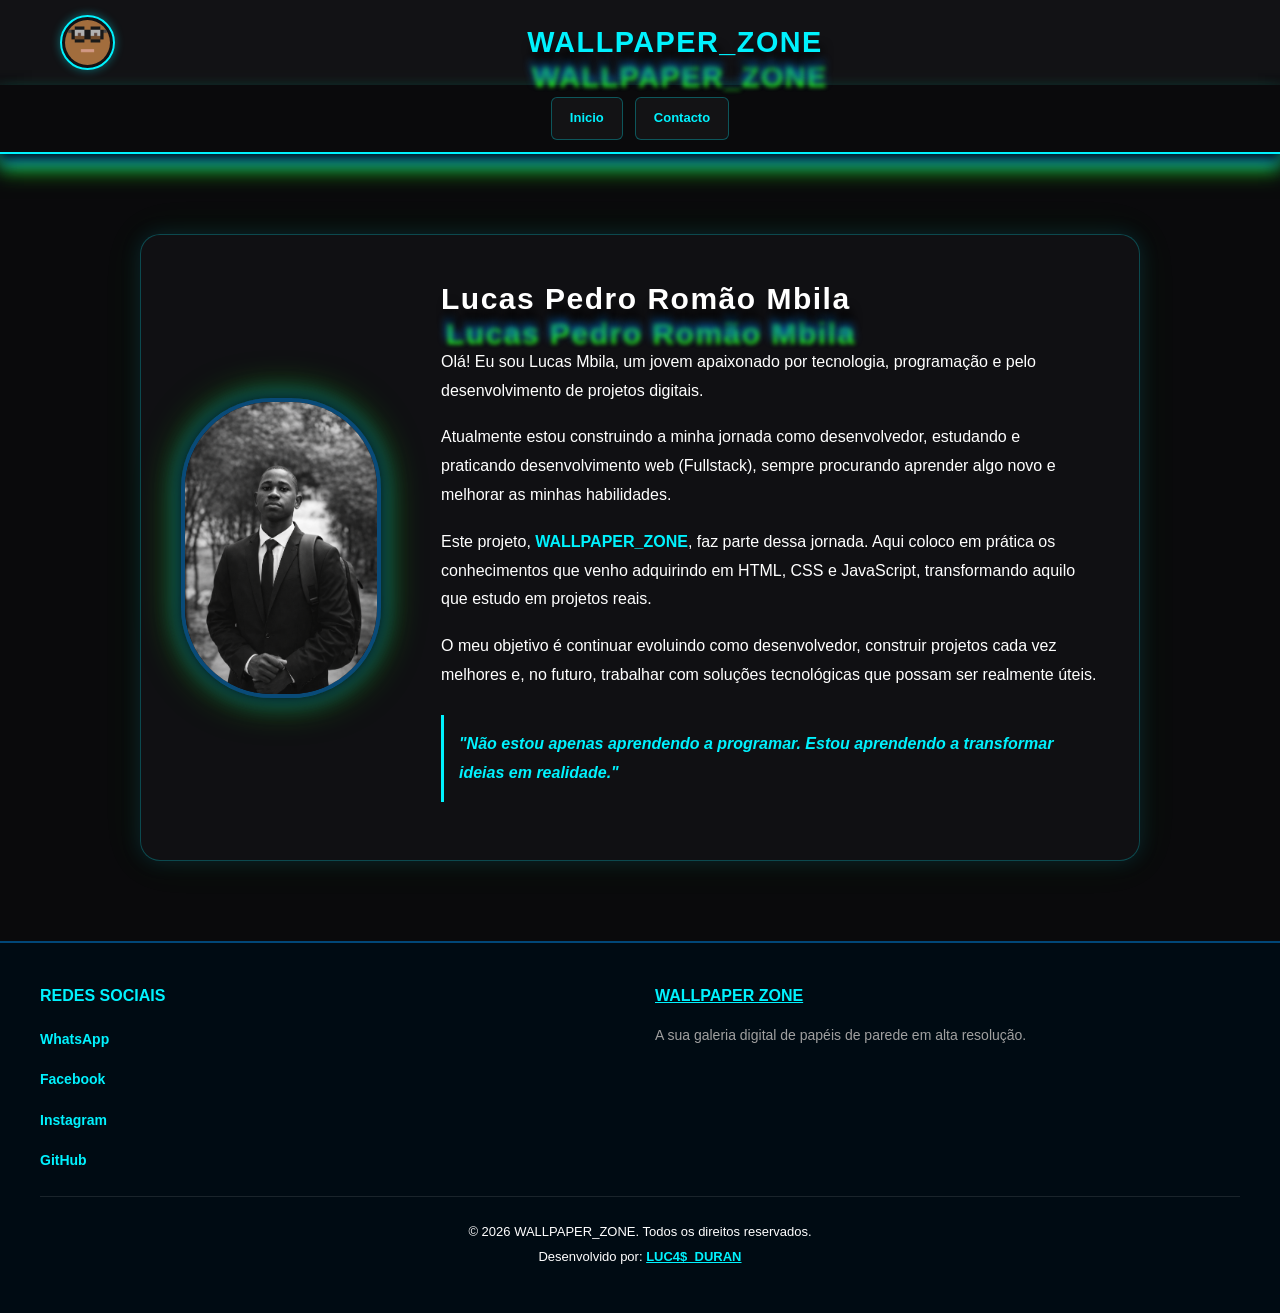
<file: sobredev.html>
<!DOCTYPE html>
<html lang="pt">
<head>
    <meta charset="UTF-8">
    <meta name="viewport" content="width=device-width, initial-scale=1.0">
    <title>Wallpaper Zone - Sobre o Dev</title>
    <link rel="stylesheet" href="assets/style/indexStyle.css">
    <link rel="stylesheet" href="assets/style/dev.css">
</head>
<body>

    <header id="header-site">
        <div id="conteudo01">
            <img src="assets/img/avatar.png" alt="Avatar do Usuário">
            <h1 class="nome-brilhante">WALLPAPER_ZONE</h1>
        </div>

        <nav id="menu-navegacao">
            <ul>
                <li><a href="indexPima.html" class="buttonIn">Inicio</a></li>
                <li><a href="#rodape-container" class="buttonIn">Contacto</a></li>
            </ul>
        </nav>
    </header>

    <main>
        <section class="apresentacao">
            <div class="container-foto">
                <div class="div-foto">
                    <img src="assets/img/prifoto.png" alt="Foto de Lucas Pedro">
                </div>
            </div>

            <div class="container-p">
                <h1 class="nome-brilhante">Lucas Pedro Romão Mbila</h1>
                <p>
                    Olá! Eu sou Lucas Mbila, um jovem apaixonado por tecnologia, programação e pelo desenvolvimento de projetos digitais.
                </p>
                <p>
                    Atualmente estou construindo a minha jornada como desenvolvedor, estudando e praticando desenvolvimento web (Fullstack), sempre procurando aprender algo novo e melhorar as minhas habilidades.
                </p>
                <p>
                    Este projeto, <strong>WALLPAPER_ZONE</strong>, faz parte dessa jornada. Aqui coloco em prática os conhecimentos que venho adquirindo em HTML, CSS e JavaScript, transformando aquilo que estudo em projetos reais.
                </p>
                <p>
                    O meu objetivo é continuar evoluindo como desenvolvedor, construir projetos cada vez melhores e, no futuro, trabalhar com soluções tecnológicas que possam ser realmente úteis.
                </p>
                <p class="frase">
                    "Não estou apenas aprendendo a programar. Estou aprendendo a transformar ideias em realidade."
                </p>
            </div>
        </section>
    </main>

    <footer id="rodape-container">
      <div class="rodape-conteudo">
          <div class="rodape-bloco">
              <h3>Redes Sociais</h3>
              <div class="rodape-redes">
                  <a href="https://wa.me/244952850762" target="_blank" rel="noopener noreferrer">WhatsApp</a>
                  <a href="https://facebook.com" target="_blank" rel="noopener noreferrer">Facebook</a>
                  <a href="https://instagram.com" target="_blank" rel="noopener noreferrer">Instagram</a>
                  <a href="https://github.com/lucapedroromaombila-tech" target="_blank" rel="noopener noreferrer">GitHub</a>
              </div>
          </div>
          <div class="rodape-bloco">
              <h3><a href="pagPrincipal.html">Wallpaper Zone</a></h3>
              <p>A sua galeria digital de papéis de parede em alta resolução.</p>
          </div>
      </div>
      <div class="rodape-base">
          <p>© 2026 WALLPAPER_ZONE. Todos os direitos reservados.</p>
          <p>Desenvolvido por: <a href="https://github.com/lucapedroromaombila-tech" target="_blank" rel="noopener noreferrer" class="nome-brilhante">LUC4$_DURAN</a></p>
      </div>
</footer>

</body>
</html>
</file>
<file: assets/style/index.css>
* {
    box-sizing: border-box;
    margin: 0;
    padding: 0;
}

body {
    font-family: 'Inter', Arial, sans-serif;
    background-color: #0a0a0c;
    color: #e0e0e0;
    line-height: 1.6;
    overflow-x: hidden;
    display: flex;
    flex-direction: column;
    min-height: 100vh;
}

img {
    width: 55px;
    height: 55px;
    padding: 3px;
    border: 2px solid #00f2fe;
    border-radius: 50%;
    box-shadow: 0 0 10px rgba(0, 242, 254, 0.4);
    object-fit: cover;
}

/* --- Overlay de Termos de Uso (Modal) --- */
#termos-overlay {
    position: fixed;
    top: 0;
    left: 0;
    width: 100%;
    height: 100vh;
    background-color: rgba(0, 0, 0, 0.85);
    display: flex;
    justify-content: center;
    align-items: center;
    z-index: 9999;
}

#termos-modal {
    background-color: #141417;
    border: 1px solid rgba(255, 255, 255, 0.05);
    padding: 40px;
    border-radius: 12px;
    max-width: 500px;
    width: 90%;
    text-align: center;
    box-shadow: 0 15px 35px rgba(0,0,0,0.5);
}

#termos-modal h3 {
    margin-top: 0;
    margin-bottom: 20px;
    color: #ffcc00;
    font-size: 24px;
    font-weight: bold;
    font-family: Arial, sans-serif;
}

#termos-modal p {
    font-size: 15px;
    color: #a0a0a0;
    margin-bottom: 30px;
    line-height: 22px;
}

.botoes-modal {
    display: flex;
    justify-content: center;
    gap: 15px;
    flex-wrap: wrap;
}

.btn-modal {
    padding: 12px 24px;
    border: none;
    border-radius: 6px;
    font-size: 14px;
    cursor: pointer;
    font-weight: bold;
    font-family: Arial, sans-serif;
    transition: all 0.2s ease;
}

.btn-modal:active {
    transform: scale(0.97);
}

.btn-aceitar {
    background-color: #2ecc71;
    color: #ffffff;
}

.btn-aceitar:hover {
    box-shadow: 0 0 15px rgba(46, 204, 113, 0.4);
    background-color: #27ae60;
}

.btn-recusar {
    background-color: transparent;
    color: #a0a0a0;
    border: 1px solid rgba(255, 255, 255, 0.1);
}

.btn-recusar:hover {
    background-color: rgba(231, 76, 60, 0.1);
    color: #e74c3c;
    border-color: #e74c3c;
}

/* --- Header e Logo --- */
header {
    padding: 20px 0;
    border-bottom: 1px solid rgba(255, 255, 255, 0.03);
    display: flex;
    justify-content: center;
    background-color: rgba(10, 10, 12, 0.95);
    position: sticky;
    top: 0;
    z-index: 100;
    box-shadow: 0 2px 10px rgba(0,0,0,0.5);
}

.logo {
    display: flex;
    align-items: center;
    gap: 15px;
}

.logo img {
    height: 50px;
    width: auto;
    border-radius: 5px;
}

.logo h1 {
    font-size: 24px;
    font-weight: bold;
    color: #e0e0e0;
    letter-spacing: -1px;
}

.logo h1 span {
    color: #00f2fe;
    font-weight: normal;
}

/* --- Menu de Navegação --- */
#menu-navegacao {
    width: 100%;
    background-color: rgba(10, 10, 12, 0.95);
    border-bottom: 1px solid rgba(0, 242, 254, 0.2);
    box-shadow: 0 4px 20px rgba(0, 0, 0, 0.5);
    padding: 10px 0;
}

#menu-navegacao ul {
    display: flex;
    justify-content: center;
    align-items: center;
    list-style: none;
    gap: 25px;
    flex-wrap: wrap;
    padding: 0 20px;
}

#menu-navegacao a {
    color: #a0a0a0;
    text-decoration: none;
    font-size: 14px;
    font-weight: bold;
    padding: 8px 12px;
    border-radius: 6px;
    transition: all 0.3s ease;
}

#menu-navegacao a:hover,
#menu-navegacao a.active {
    color: #00f2fe;
    background-color: rgba(0, 242, 254, 0.05);
    text-shadow: 0 0 8px rgba(0, 242, 254, 0.4);
}

/* --- Conteúdo Principal --- */
main {
    flex: 1;
    display: flex;
    justify-content: center;
    align-items: center;
    padding: 40px 20px;
}

#container_manutencao {
    background-color: #141417;
    border: 1px solid rgba(255, 255, 255, 0.03);
    padding: 50px;
    border-radius: 16px;
    max-width: 700px;
    width: 100%;
    text-align: center;
    box-shadow: 0 10px 30px rgba(0,0,0,0.3);
}

#container_manutencao h2 {
    font-size: 32px;
    font-weight: bold;
    color: #00f2fe;
    margin-bottom: 30px;
    letter-spacing: 1px;
    text-transform: uppercase;
    font-family: Arial, sans-serif;
}

#container_manutencao p {
    font-size: 16px;
    color: #a0a0a0;
    margin-bottom: 20px;
    line-height: 24px;
}

#container_manutencao p strong {
    font-weight: bold;
    color: #e0e0e0;
}

/* Nome Brilhante com Animação */
.nome-brilhante {
    color: #00f2fe;
    font-weight: bold;
    text-shadow: 0 0 5px rgba(0, 242, 254, 0.5);
    display: inline-block;
    transition: all 0.3s ease;
}

.nome-brilhante:hover {
    color: #ffffff;
    text-shadow: 0 0 12px #00f2fe, 0 0 20px #00f2fe;
}

#aviso {
    background-color: rgba(255, 204, 0, 0.05);
    border-left: 3px solid #ffcc00;
    padding: 15px;
    color: #ffcc00 !important;
    border-radius: 4px;
    font-style: italic;
    text-align: left;
}

/* Botão de Login */
.area-botoes {
    margin-top: 40px;
}

.btn-principal {
    display: inline-block;
    padding: 15px 35px;
    background-color: #00f2fe;
    color: #000000;
    text-decoration: none;
    border-radius: 50px;
    font-weight: bold;
    font-size: 15px;
    text-transform: uppercase;
    letter-spacing: 1px;
    transition: all 0.3s ease;
    box-shadow: 0 4px 15px rgba(0, 242, 254, 0.3);
}

.btn-principal:hover {
    background-color: #4facfe;
    box-shadow: 0 6px 20px rgba(0, 242, 254, 0.5);
    transform: translateY(-2px);
}

/* --- Footer --- */
footer {
    text-align: center;
    padding: 20px;
    color: #444444;
    font-size: 12px;
    border-top: 1px solid rgba(255, 255, 255, 0.02);
    margin-top: auto;
}

/* --- Media Queries (Responsividade) --- */
@media (max-width: 600px) {
    #container_manutencao {
        padding: 30px;
    }

    #container_manutencao h2 {
        font-size: 24px;
    }

    .logo h1 {
        font-size: 20px;
    }

    #menu-navegacao ul {
        gap: 10px;
    }

    #menu-navegacao a {
        font-size: 12px;
        padding: 6px 8px;
    }
}
</file>
<file: assets/style/indexStyle.css>
* {
    box-sizing: border-box;
    margin: 0;
    padding: 0;
}

body {
    font-family: 'Inter', Arial, sans-serif;
    background-color: #0a0a0c;
    color: #e0e0e0;
    line-height: 1.6;
    overflow-x: hidden;
    display: flex;
    flex-direction: column;
    min-height: 100vh;
}

#header-site {
    width: 100%;
    background-color: rgba(20, 20, 23, 0.95);
    box-shadow: 0px 4px 20px #000000;
    position: sticky;
    top: 0;
    z-index: 1000;
}

#conteudo01 {
    position: relative;
    color: #e0e0e0;
    width: 100%;
    max-width: 1200px;
    margin: 0 auto;
    padding: 15px 20px;
    display: flex;
    justify-content: space-between;
    align-items: center;
    flex-wrap: wrap;
    gap: 15px;
}

h1 {
    color: #ffffff;
    font-size: 1.8rem;
    letter-spacing: 1.5px;
    border-radius: 100px;
    text-shadow: 4px 15px 10px #000000ea,
                4px 30px 8px rgba(0, 127, 231, 0.945),
                5px 35px 4px rgba(42, 247, 1, 0.889);
    flex: 1;
    text-align: center;
}

#conteudo01 img {
    width: 55px;
    height: 55px;
    padding: 3px;
    border: 2px solid #00f2fe;
    border-radius: 50%;
    box-shadow: 0 0 10px rgba(0, 242, 254, 0.4);
    object-fit: cover;
}

#menu-navegacao {
    width: 100%;
    background-color: rgba(10, 10, 12, 0.95);
    border-bottom: 2px solid #00f2fe;
    box-shadow: 0 5px 10px rgba(0, 0, 0, 0.9),
                0 10px 15px rgba(0, 127, 231, 0.95),
                0 15px 20px rgba(42, 247, 1, 0.85);
}

ul {
    list-style: none;
    display: flex;
    justify-content: center;
    flex-wrap: wrap;
    gap: 12px;
    padding: 12px 10px;
    width: 100%;
    max-width: 1200px;
    margin: 0 auto;
}

li {
    text-align: center;
    padding: 0;
}

.buttonIn {
    display: inline-block;
    text-align: center;
    font-size: 13px;
    font-weight: 600;
    padding: 10px 18px;
    min-width: 44px;
    background-color: rgba(20, 20, 23, 0.9);
    border: 1px solid rgba(0, 242, 254, 0.3);
    border-radius: 6px;
    text-decoration: none; 
    color: #00f2fe;
    transition: all 0.3s ease;
    white-space: nowrap;
}

.buttonIn:hover {
    background-color: #00f2fe;
    color: #000000;
    box-shadow: 0 0 12px rgba(0, 242, 254, 0.6);
    transform: translateY(-2px);
}

main {
    flex: 1;
    display: flex;
    flex-direction: column;
    align-items: center;
    width: 100%;
    padding: 0 15px;
}

#conteudo02 {
    width: 100%;
    max-width: 800px;
    margin: 150px auto 50px auto; 
    background-color: #141417;
    padding: 40px 20px;
    border-radius: 15px;
    border: 2px solid rgba(3, 131, 222, 0.3);
    box-shadow: 0 0 20px rgba(0, 127, 231, 0.2);
    font-family: Arial, Helvetica, sans-serif;
    text-align: center;
}

#conteudo02 h2 {
    font-family: Georgia, serif;
    font-size: 28px;
    color: #00f2fe;
    margin-bottom: 25px;
    text-transform: uppercase;
    cursor: pointer;
    transition: all 0.4s ease-in-out;
    display: inline-block;
}

#conteudo02 h2:hover {
    color: #ffffff;
    text-shadow: 0 0 8px #00f2fe, 
                0 0 15px rgba(0, 127, 231, 0.945), 
                0 0 25px #00f2fe;
    transform: scale(1.1) translateY(-2px);
}

#conteudo02 p {
    font-size: 16px;
    color: #ffffff;
    line-height: 26px;
    margin-bottom: 20px;
}

#conteudo02 p span {
    color: #00f2fe;
    font-weight: bold;
}

p > span:hover {
    background-color: #000000;
    text-transform: capitalize;
    color: #00f2fe;
}

a {
    color: #00f2fe;
}

.botoes-boas-vindas {
    display: flex;
    justify-content: center;
    gap: 20px;
    margin-top: 35px;
    flex-wrap: wrap;
}

.button {
    display: inline-block;
    text-align: center;
    line-height: 28px;
    min-width: 160px; 
    padding: 8px 15px;
    background-color: rgba(2, 32, 179, 0.913);
    color: #ffffff;
    font-weight: bold;
    text-decoration: none;
    border-radius: 5px;
    transition: all 0.3s ease;
    text-transform: uppercase;
    font-size: 13px;
}

.button:hover {
    background-color: rgba(3, 131, 222, 0.954);
    box-shadow: 0 0 15px rgba(3, 131, 222, 0.7);
    transform: translateY(-2px);
}

#disq {
    color: #ffcc00 !important;
    font-weight: bold;
    text-decoration: none;
    background-color: rgba(255, 204, 0, 0.1);
    padding: 10px;
    border-radius: 5px;
    display: inline-block;
}

.div {
    padding-top: 100px;
    padding-bottom: 50px;
    margin: auto;
    color: rgb(8, 131, 172);
    text-transform: lowercase;
    font-family: Arial, Helvetica, sans-serif;
}

.acoes {
    padding-top: 30px;
}

.fotos {
    width: 100%;
    max-width: 1200px;
    margin: 0 auto;
    padding: 0 15px;
}

.fotos h2 {
    padding-top: 50px;
    padding-bottom: 30px;
    text-align: center;
    color: #00f2fe;
    margin-bottom: 30px;
    text-transform: uppercase;
    cursor: pointer;
    transition: all 0.4s ease-in-out;
    display: block;
    width: max-content;
    margin-left: auto;
    margin-right: auto;
}

.fotos h2:hover {
    color: #ffffff;
    text-shadow: 0 0 8px #00f2fe, 
                0 0 15px rgba(0, 127, 231, 0.945), 
                0 0 25px #00f2fe;
    transform: scale(1.1) translateY(-2px);
}

.img {
    display: grid;
    grid-template-columns: repeat(auto-fit, minmax(280px, 1fr)); 
    gap: 25px;
    padding: 20px 0;
    width: 100%;
}

.foto {
    width: 100%;
    border-radius: 10px;
    box-shadow: 0 4px 8px rgba(0,0,0,0.15);
    background-color: rgba(255, 255, 255, 0.08); 
    padding-bottom: 12px;
    text-align: center;
    overflow: hidden;
}

.foto img {
    width: 100%;
    height: 220px;
    object-fit: cover;
    border-radius: 10px 10px 0 0; 
    transition: transform 0.4s ease;
    display: block;
}

.foto:hover img {
    transform: scale(1.08);
    cursor: pointer;
}

.legenda {
    padding-top: 10px;
    padding-left: 10px;
    padding-right: 10px;
    font-family: Arial, Helvetica, sans-serif;
    font-size: 15px;
    color: #ffffff; 
    text-transform: capitalize;
    font-weight: bold;
}

input[type="email"], input[type="password"] {
    width: 100%;
    max-width: 350px;
    padding: 10px;
    margin-bottom: 10px;
    border: 1px solid rgba(0, 242, 254, 0.3);
    background-color: #1a1a1e;
    color: #ffffff;
    border-radius: 5px;
    box-shadow: 0 0 5px rgba(0,0,0,0.1);
    display: inline-block;
}

#rodape-container {
    width: 100%;
    background-color: rgba(1, 12, 19, 0.954);
    padding: 40px 20px;
    margin-top: auto;
    border-top: 2px solid rgba(3, 131, 222, 0.5);
}

.rodape-conteudo {
    display: flex;
    justify-content: space-around;
    flex-wrap: wrap;
    gap: 30px;
    max-width: 1200px;
    margin: 0 auto;
    text-align: left;
}

.rodape-bloco {
    flex: 1;
    min-width: 250px;
}

.rodape-bloco h3 {
    font-family: Arial, sans-serif;
    font-size: 16px;
    color: #00f2fe;
    text-transform: uppercase;
    margin-bottom: 15px;
    text-align: left;
}

.rodape-bloco p {
    font-family: Arial, sans-serif;
    font-size: 14px;
    color: #a0a0a0;
    line-height: 22px;
    text-align: left;
}

.rodape-redes {
    display: flex;
    flex-direction: column;
    gap: 10px;
}

.rodape-redes a {
    font-family: Arial, sans-serif;
    font-size: 14px;
    font-weight: bold;
    color: #00f2fe;
    text-decoration: none;
    text-transform: capitalize;
    text-align: left;
    transition: color 0.2s ease-in-out;
    padding: 4px 0;
}

.rodape-redes a:hover {
    color: #ffffff;
}

.rodape-base {
    width: 100%;
    max-width: 1200px;
    margin: 20px auto 0 auto;
    border-top: 1px solid rgba(255, 255, 255, 0.1);
    padding-top: 20px;
}

.rodape-base p {
    font-family: Arial, Helvetica, sans-serif;
    font-size: 13px;
    color: #ffffff;
    margin: 5px 0;
    text-align: center;
}

.rodape-base p span {
    color: #00f2fe;
    font-weight: bold;
}

.nome-brilhante {
    color: #00f2fe;
    font-weight: bold;
    cursor: pointer;
    transition: all 0.4s ease-in-out;
    display: inline-block;
}

.nome-brilhante:hover {
    color: #ffffff;
    text-shadow: 0 0 8px #00f2fe, 
                0 0 15px rgba(0, 127, 231, 0.945), 
                0 0 25px #00f2fe;
    transform: scale(1.1) translateY(-2px);
}

@media (max-width: 768px) {
    #conteudo02 {
        margin-top: 80px;
        padding: 30px 15px;
    }

    .fotos h2 {
        padding-top: 30px;
        font-size: 24px;
    }

    #conteudo01 h1 {
        font-size: 1.2em;
    }
}

@media (max-width: 480px) {
    #conteudo01 {
        flex-direction: column;
        text-align: center;
    }

    #conteudo01 img {
        margin: 10px auto;
    }

    .legenda {
        font-size: 13px;
    }
}
</file>
<file: assets/style/dev.css>
main {
    padding-bottom: 80px;
}

.apresentacao {
    width: 100%;
    max-width: 1000px;
    margin: 80px auto 0;
    padding: 40px;
    display: flex;
    align-items: center;
    justify-content: center;
    gap: 60px;
    background-color: rgba(20, 20, 23, 0.65);
    border: 1px solid rgba(0, 242, 254, 0.25);
    border-radius: 20px;
    box-shadow: 0 0 20px rgba(0, 127, 231, 0.15),
                0 0 40px rgba(42, 247, 1, 0.08);
}

.container-foto {
    padding: 0;
    flex-shrink: 0;
}

.div-foto {
    width: 200px;
    height: 300px;
    border: 4px solid rgba(3, 131, 222, 0.5);
    border-radius: 90px;
    overflow: hidden;
    display: flex;
    align-items: center;
    justify-content: center;
    box-shadow: 0 0 15px #000000,
                0 0 25px rgba(0, 127, 231, 0.8),
                0 0 40px rgba(42, 247, 1, 0.6);
}

.div-foto img {
    width: 100%;
    height: 100%;
    object-fit: cover;
    border-radius: 0; 
    border: none;
    box-shadow: none;
}

.container-p {
    flex: 1;
    text-align: left;
}

.container-p h1 {
    margin-bottom: 25px;
    font-size: 30px;
    font-family: Arial, sans-serif;
    color: #ffffff;
    text-align: left;
}

.container-p p {
    margin-bottom: 18px;
    font-family: Arial, Helvetica, sans-serif;
    font-size: 16px;
    line-height: 1.8;
    color: #ffffff;
}

.container-p strong {
    color: #00f2fe;
    font-weight: bold;
}

.frase {
    margin-top: 25px;
    padding: 15px;
    border-left: 3px solid #00f2fe;
    color: #00f2fe !important;
    font-weight: bold;
    font-style: italic;
    font-family: Arial, sans-serif;
}

/* --- Responsividade --- */
@media (max-width: 768px) {
    .apresentacao {
        margin-top: 50px;
        padding: 30px 20px;
        flex-direction: column;
        gap: 35px;
        text-align: center;
    }

    .container-p {
        width: 100%;
        text-align: center;
    }

    .container-p h1 {
        text-align: center;
        font-size: 25px;
    }

    .container-p p {
        font-size: 15px;
    }
}

@media (max-width: 480px) {
    .apresentacao {
        margin-top: 30px;
        padding: 25px 15px;
        border-radius: 15px;
    }

    .div-foto {
        width: 160px;
        height: 240px;
    }

    .container-p h1 {
        font-size: 22px;
    }
}
</file>
